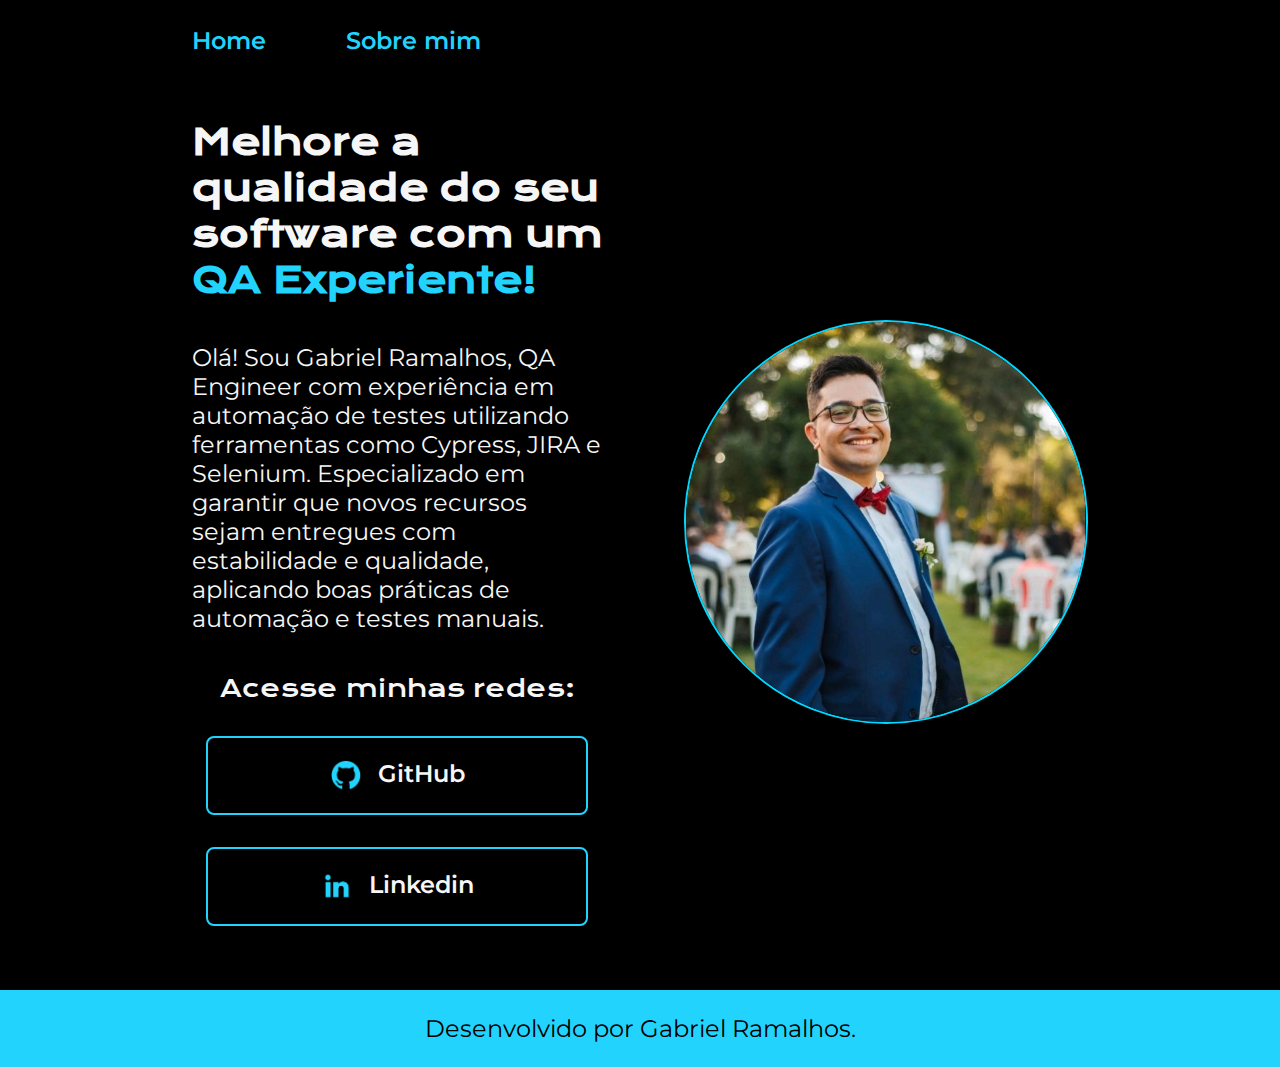
<file: index.html>
<!DOCTYPE html>
<html lang="pt-br">
<head>
    <meta charset="UTF-8">
    <meta name="viewport" content="width=device-width, initial-scale=1.0">
    <title>Portfolio</title>
    <link rel="stylesheet" href="styles/style.css">
</head>
<body>
    <header class="cabecalho">
        <nav class="cabecalho__menu">
            <a class="cabecalho__menu__link" href="index.html">Home</a>
            <a class="cabecalho__menu__link" href="about.html">Sobre mim</a>
        </nav>
    </header>
    <div class="main-content">
        <main class="apresentacao">
            <section class="apresentacao__conteudo">
                <h1 class="apresentacao__conteudo__titulo">Melhore a qualidade do seu software com um <strong class="titulo-destaque">QA Experiente!</strong></h1>
                <p class="apresentacao__conteudo__texto">Olá! Sou Gabriel Ramalhos, QA Engineer com experiência em automação de testes utilizando ferramentas como Cypress, JIRA e Selenium. Especializado em garantir que novos recursos sejam entregues com estabilidade e qualidade, aplicando boas práticas de automação e testes manuais.</p>
                <div class="apresentacao__link">
                    <h2 class="apresentacao__links__subtitulo">Acesse minhas redes:</h2>
                    <a class="apresentacao__links__link" href="https://github.com/GabrielRamalhos">
                        <img src="assets/github.png" alt="logo do github">
                        GitHub
                    </a>
                    <a class="apresentacao__links__link" href="https://www.linkedin.com/in/gabriel-leite-ramalhos-359975203/">
                        <img src="assets/linkedin.png" alt="logo do linkedin">
                        Linkedin
                    </a>
                </div>
            </section>
            <img src="./assets/perfil.png" alt="Imagem do portfolio" class="imagem_do_portifolio">
        </main>
    </div>
    <footer class="rodape">
        <p>Desenvolvido por Gabriel Ramalhos.</p>
    </footer>
</body>
</html>
</file>
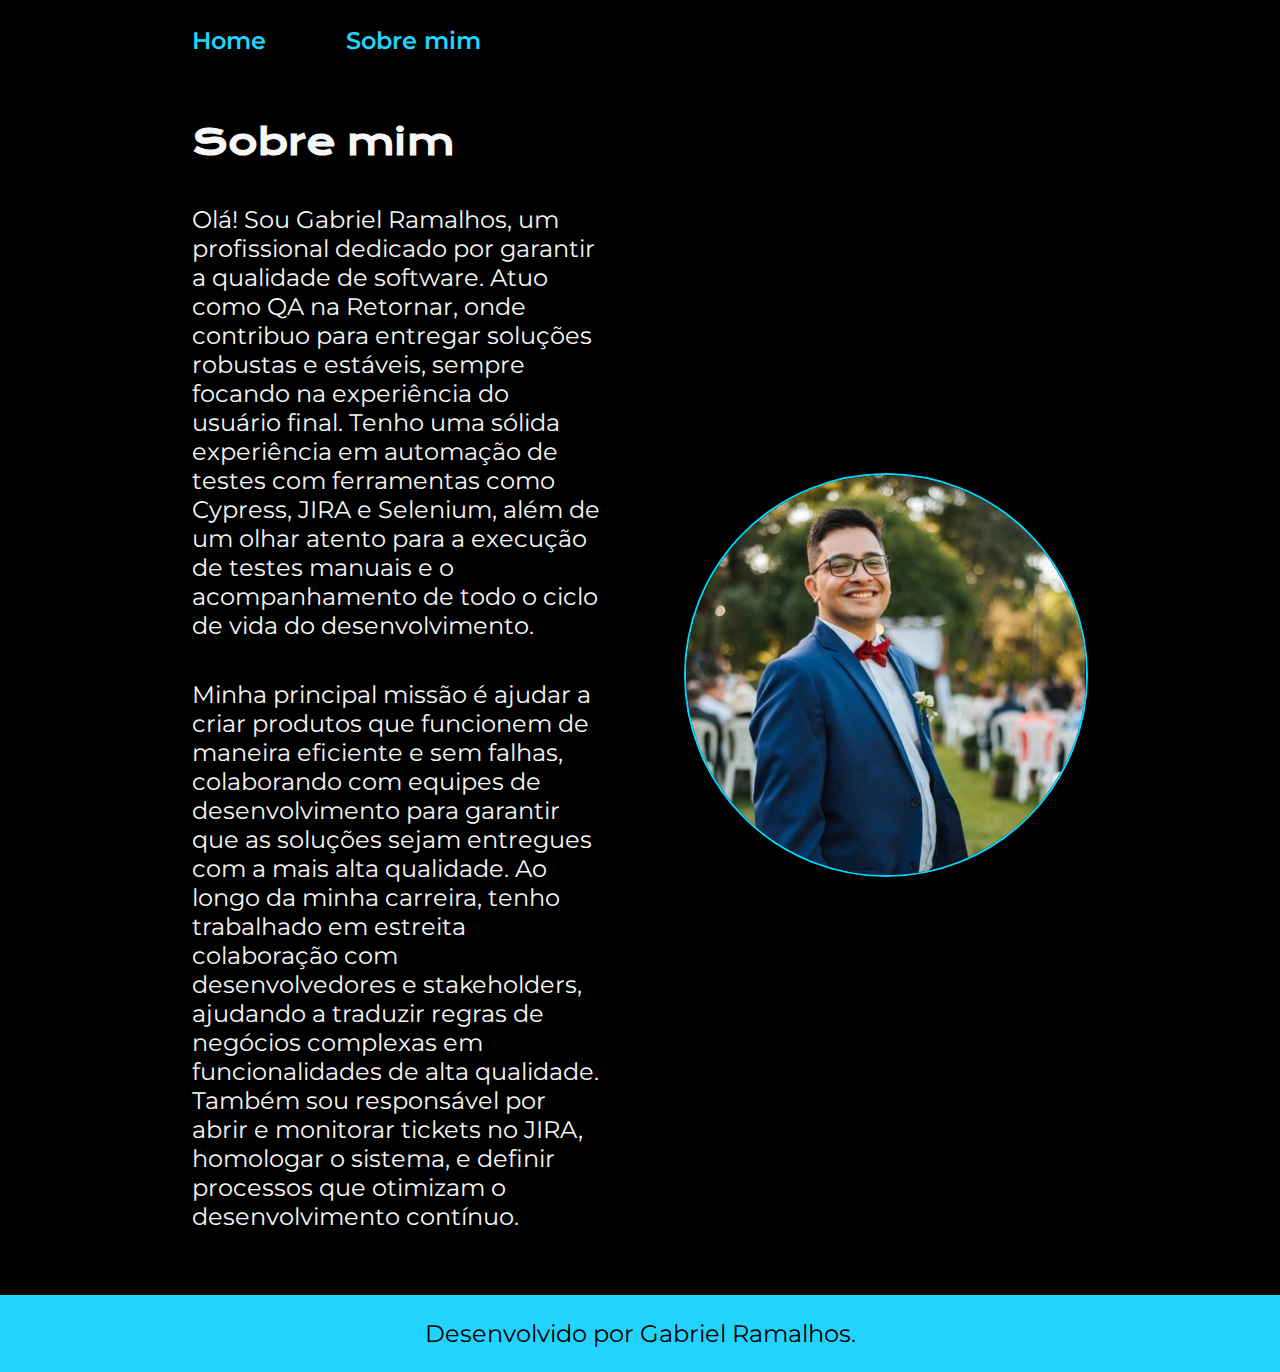
<file: about.html>
<!DOCTYPE html>
<html lang="pt-br">
<head>
    <meta charset="UTF-8">
    <meta name="viewport" content="width=device-width, initial-scale=1.0">
    <title>Sobre mim</title>
    <link rel="stylesheet" href="./styles/style.css">
</head>
<body>
    <header class="cabecalho">
        <nav class="cabecalho__menu">
            <a class="cabecalho__menu__link" href="index.html">Home</a>
            <a class="cabecalho__menu__link" href="about.html">Sobre mim</a>
        </nav>
    </header>
    <main class="apresentacao">
        <section class="apresentacao__conteudo">
            <h1 class="apresentacao__conteudo__titulo">Sobre mim</h1>
            <p class="apresentacao__conteudo__texto">Olá! Sou Gabriel Ramalhos, um profissional dedicado por garantir a qualidade de software. Atuo como QA na Retornar, onde contribuo para entregar soluções robustas e estáveis, sempre focando na experiência do usuário final. Tenho uma sólida experiência em automação de testes com ferramentas como Cypress, JIRA e Selenium, além de um olhar atento para a execução de testes manuais e o acompanhamento de todo o ciclo de vida do desenvolvimento.</p>
            <p class="apresentacao__conteudo__texto">Minha principal missão é ajudar a criar produtos que funcionem de maneira eficiente e sem falhas, colaborando com equipes de desenvolvimento para garantir que as soluções sejam entregues com a mais alta qualidade. Ao longo da minha carreira, tenho trabalhado em estreita colaboração com desenvolvedores e stakeholders, ajudando a traduzir regras de negócios complexas em funcionalidades de alta qualidade. Também sou responsável por abrir e monitorar tickets no JIRA, homologar o sistema, e definir processos que otimizam o desenvolvimento contínuo.</p>
        </section>
        <img src="./assets/perfil.png" class="imagem_do_portifolio" alt="Imagem do portfolio">
    </main>
    
    <footer class="rodape"><p>Desenvolvido por Gabriel Ramalhos.</p></footer>
</body>
</html>
</file>
<file: styles/style.css>
@import url('https://fonts.googleapis.com/css2?family=Krona+One&family=Montserrat:ital,wght@0,599;1,599&display=swap');

:root {
    --cor-primaria: #000000;
    --cor-secundaria: #f6f6f6;
    --cor-terciaria: #22d4fd;
    --cor-hover: #272727;

    --fonte-primaria: 'Krona One', sans-serif;
    --fonte-secundaria: 'Montserrat', sans-serif;
}

html, body {
    height: 100%;
    margin: 0;
    display: flex;
    flex-direction: column;
}

body {
    background-color: var(--cor-primaria);
    color: var(--cor-secundaria);
    box-sizing: border-box;
}

.main-content {
    flex: 1;
}

.titulo-destaque {
    color: var(--cor-terciaria);
}

h1 {
    font-weight: bold;
}

span {
    color: var(--cor-terciaria);
    padding: 6px;
    font-weight: bold;
}

* {
    margin: 0;
    padding: 0;
}

.apresentacao {
    padding: 5% 15%;
    display: flex;
    align-items: center;
    justify-content: space-between;
    gap: 82px;
}

.apresentacao__conteudo {
    width: 50%;
    display: flex;
    flex-direction: column;
    gap: 40px;
}

.apresentacao__conteudo__titulo {
    font-size: 36px;
    font-family: var(--fonte-primaria);
    color: var(--cor-secundaria);
}

.apresentacao__conteudo__texto {
    font-size: 24px;
    font-family: var(--fonte-secundaria);
    color: var(--cor-secundaria);
}

.apresentacao__link {
    display: flex;
    flex-direction: column;
    justify-content: space-between;
    align-items: center;
    gap: 32px;
}

.apresentacao__links__link {
    display: flex;
    justify-content: center;
    gap: 16px;
    border: 2px solid var(--cor-terciaria);
    width: 378px;
    text-align: center;
    border-radius: 8px;
    font-weight: 600;
    font-size: 24px;
    padding: 21.5px 0;
    text-decoration: none;
    color: var(--cor-secundaria);
    font-family: var(--fonte-secundaria);
}

.apresentacao__links__link:hover {
    background-color: var(--cor-hover);
}

.apresentacao__links__link img {
    width: 32px;
    height: 32px;
    display: flex;
    justify-content: center;
}

.apresentacao__links__subtitulo {
    font-family: var(--fonte-primaria);
    font-weight: 400;
    font-size: 24px;
}

.rodape {
    color: var(--cor-primaria);
    background-color: var(--cor-terciaria);
    display: flex;
    justify-content: center;
    padding: 24px;
    text-align: center;
    font-family: var(--fonte-secundaria);
    font-size: 24px;
    font-weight: 400;
}

.cabecalho {
    padding: 2% 0 0 15%;
}

.cabecalho__menu {
    display: flex;
    gap: 80px;
}

.cabecalho__menu__link {
    font-family: var(--fonte-secundaria);
    font-size: 24px;
    font-weight: 600;
    color: var(--cor-terciaria);
    text-decoration: none;
}

.imagem_do_portifolio {
    width: 400px;
    height: 400px;
    border-radius: 50%;
    object-fit: cover;
    border: 2px solid #00D8FF;
    box-shadow: 0px 4px 8px rgba(0, 0, 0, 0.1);
    flex-direction: 0;
}

@media (max-width:1200px) {
    .cabecalho {
        padding: 10%;
    }

    .cabecalho__menu {
        justify-content: center;
    }

    .apresentacao {
        flex-direction: column-reverse;
        padding: 5%;
    }

    .apresentacao__conteudo {
        width: auto;
    }
}
</file>
